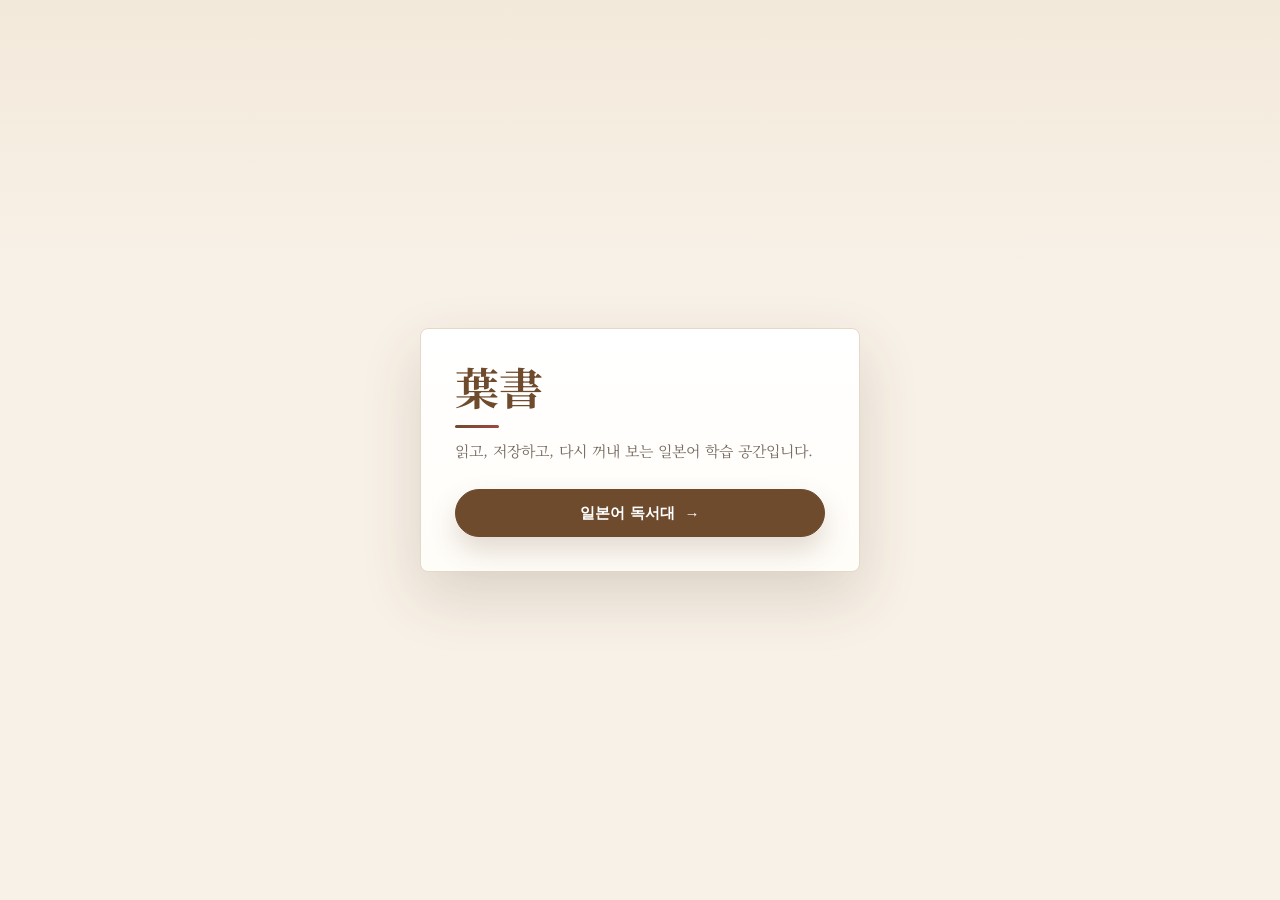
<file: index.html>
<!DOCTYPE html>
<html lang="ko">
<head>
    <meta charset="UTF-8">
    <link rel="icon" href="data:;base64,iVBORw0KGgoAAAANSUhEUgAAAAEAAAABCAYAAAAfFcSJAAAADUlEQVR42mNk+M9QDwADhgGAWjR9awAAAABJRU5ErkJggg==">
    <meta name="viewport" content="width=device-width, initial-scale=1.0">
    <title>葉書 독서대</title>
    <link href="https://fonts.googleapis.com/css2?family=Noto+Serif+JP:wght@400;500;700&family=Noto+Serif+KR:wght@400;500;700&display=swap" rel="stylesheet">
    <link rel="stylesheet" href="src/style.css">
</head>
<body>
    <main class="home-card">
        <h1>葉書</h1>
        <p>읽고, 저장하고, 다시 꺼내 보는 일본어 학습 공간입니다.</p>
        <nav class="home-nav" aria-label="독서대 선택">
            <a class="primary" href="jp/" id="jp-entry-link">일본어 독서대</a>
        </nav>
    </main>
    <div class="login-dialog" id="jp-login-dialog" aria-hidden="true">
        <form class="login-card" id="jp-login-form">
            <div class="login-label">단어장 로그인</div>
            <div class="login-title">일본어 단어장</div>
            <label class="login-field">
                <span>사용자 ID</span>
                <input type="text" id="home-sync-user-id" autocomplete="username" placeholder="예: my-jp-words" required>
            </label>
            <label class="login-field">
                <span>비밀번호</span>
                <input type="password" id="home-sync-password" autocomplete="current-password" placeholder="단어장 비밀번호" required>
            </label>
            <div class="login-status" id="home-login-status">같은 ID와 비밀번호로 PC와 모바일 단어장을 불러옵니다.</div>
            <div class="login-actions">
                <button type="button" class="secondary" id="home-login-cancel">취소</button>
                <button type="submit" class="primary">들어가기</button>
            </div>
        </form>
    </div>
    <script type="module" src="src/home.js"></script>
</body>
</html>
</file>
<file: src/style.css>
:root {
    --bg-main: #f8f1e7;
    --bg-panel: #ffffff;
    --bg-reader: #fffaf1;
    --ink: #30271f;
    --muted: #776b60;
    --line: #e5d8c8;
    --line-strong: #d5c3ae;
    --primary: #6f4b2e;
    --primary-hover: #52361f;
    --primary-soft: #f1e4d2;
    --accent: #a0473f;
    --shadow-md: 0 12px 28px rgba(72, 48, 29, 0.09);
    --shadow-lg: 0 24px 60px rgba(72, 48, 29, 0.16);
    --radius-md: 8px;
    --ease: cubic-bezier(0.2, 0.8, 0.2, 1);
    --ui-font: ui-sans-serif, -apple-system, BlinkMacSystemFont, "Segoe UI", "Noto Sans KR", sans-serif;
    --serif-font: "Noto Serif KR", "Noto Serif JP", "Shippori Mincho", "MS Mincho", "Yu Mincho", serif;
}

* {
    box-sizing: border-box;
}

body {
    min-height: 100vh;
    margin: 0;
    display: grid;
    place-items: center;
    padding: 24px;
    background:
        linear-gradient(180deg, rgba(242, 231, 216, 0.82) 0, rgba(248, 241, 231, 0) 270px),
        var(--bg-main);
    color: var(--ink);
    font-family: var(--serif-font);
}

.home-card {
    width: min(440px, 100%);
    padding: 34px;
    border: 1px solid var(--line);
    border-radius: var(--radius-md);
    background:
        linear-gradient(180deg, rgba(255, 255, 255, 0.96), rgba(255, 253, 248, 0.96)),
        var(--bg-panel);
    box-shadow: var(--shadow-lg);
}

h1 {
    margin: 0 0 10px;
    color: var(--primary);
    font-size: 44px;
    font-weight: 700;
    line-height: 1.05;
    letter-spacing: 0;
}

h1::after {
    content: "";
    display: block;
    width: 44px;
    height: 3px;
    margin-top: 16px;
    border-radius: 999px;
    background: linear-gradient(90deg, var(--primary), var(--accent));
}

p {
    margin: 0 0 26px;
    color: var(--muted);
    font-size: 15px;
    line-height: 1.7;
}

.home-nav {
    display: grid;
    gap: 10px;
}

a,
.login-actions button {
    display: inline-flex;
    align-items: center;
    justify-content: center;
    min-height: 48px;
    padding: 13px 18px;
    border: 1px solid var(--line);
    border-radius: 999px;
    background: #ffffff;
    color: var(--primary);
    font-family: var(--ui-font);
    font-size: 15px;
    font-weight: 900;
    text-align: center;
    text-decoration: none;
    box-shadow: var(--shadow-md);
    transition: transform 0.22s var(--ease), box-shadow 0.22s var(--ease), background-color 0.22s var(--ease), border-color 0.22s var(--ease);
}

a.primary,
.login-actions .primary {
    border-color: var(--primary);
    background: var(--primary);
    color: #ffffff;
    box-shadow: 0 14px 28px rgba(111, 75, 46, 0.2);
}

a.primary::after {
    content: "→";
    margin-left: 10px;
    transition: transform 0.22s var(--ease);
}

a:hover,
.login-actions button:hover {
    transform: translateY(-1px);
    box-shadow: var(--shadow-lg);
}

a.primary:hover,
.login-actions .primary:hover {
    background: var(--primary-hover);
    border-color: var(--primary-hover);
}

a.primary:hover::after {
    transform: translateX(2px);
}

a:focus-visible {
    outline: 3px solid rgba(111, 75, 46, 0.22);
    outline-offset: 3px;
}

.login-dialog {
    position: fixed;
    inset: 0;
    display: flex;
    align-items: center;
    justify-content: center;
    padding: 20px;
    background: rgba(48, 39, 31, 0.38);
    opacity: 0;
    pointer-events: none;
    transition: opacity 0.22s var(--ease);
}

.login-dialog.show {
    opacity: 1;
    pointer-events: auto;
}

.login-card {
    width: min(380px, 100%);
    display: grid;
    gap: 12px;
    padding: 24px;
    border: 1px solid var(--line);
    border-radius: var(--radius-md);
    background: #ffffff;
    box-shadow: var(--shadow-lg);
}

.login-label,
.login-field,
.login-status,
.login-actions button {
    font-family: var(--ui-font);
}

.login-label {
    color: var(--primary);
    font-size: 12px;
    font-weight: 900;
}

.login-title {
    margin-bottom: 4px;
    color: var(--ink);
    font-size: 24px;
    font-weight: 700;
    line-height: 1.2;
}

.login-field {
    display: grid;
    gap: 6px;
}

.login-field span {
    color: var(--muted);
    font-size: 12px;
    font-weight: 900;
}

.login-field input {
    min-height: 42px;
    padding: 10px 12px;
    border: 1px solid var(--line);
    border-radius: 6px;
    color: var(--ink);
    font: inherit;
}

.login-status {
    color: var(--muted);
    font-size: 12px;
    line-height: 1.5;
}

.login-actions {
    display: flex;
    justify-content: flex-end;
    gap: 8px;
    margin-top: 4px;
}

.login-actions button {
    min-height: 40px;
    cursor: pointer;
    font-size: 14px;
}

.login-actions .secondary {
    background: #ffffff;
    color: var(--primary);
}

@media (max-width: 520px) {
    body {
        padding: 18px;
    }

    .home-card {
        padding: 28px 22px;
    }

    h1 {
        font-size: 38px;
    }
}
</file>
<file: jp/src/reader.css>
@import url('https://fonts.googleapis.com/css2?family=Noto+Serif+JP:wght@400;500;700&family=Noto+Serif+KR:wght@400;500;700&display=swap');

:root {
    --bg-main: #f8f1e7;
    --bg-panel: #ffffff;
    --bg-soft: #f2e7d8;
    --bg-reader: #fffaf1;
    --ink: #30271f;
    --muted: #776b60;
    --faint: #a99a8b;
    --line: #e5d8c8;
    --line-strong: #d5c3ae;
    --primary: #6f4b2e;
    --primary-hover: #52361f;
    --primary-soft: #f1e4d2;
    --accent: #a0473f;
    --accent-soft: #f5ded9;
    --danger: #a9434e;
    --hint-kana: #2b6f86;
    --hint-both: #356f4d;
    --hint-stage3: #a75c36;
    --shadow-sm: 0 2px 8px rgba(72, 48, 29, 0.05);
    --shadow-md: 0 12px 28px rgba(72, 48, 29, 0.09);
    --shadow-lg: 0 24px 60px rgba(72, 48, 29, 0.16);
    --radius-sm: 6px;
    --radius-md: 8px;
    --ease: cubic-bezier(0.2, 0.8, 0.2, 1);
    --ui-font: ui-sans-serif, -apple-system, BlinkMacSystemFont, "Segoe UI", "Noto Sans KR", sans-serif;
    --serif-font: "Noto Serif KR", "Noto Serif JP", "Shippori Mincho", "MS Mincho", "Yu Mincho", serif;
}

* {
    box-sizing: border-box;
}

body {
    min-height: 100vh;
    margin: 0;
    padding: 28px 20px 112px;
    background:
        linear-gradient(180deg, rgba(242, 231, 216, 0.82) 0, rgba(248, 241, 231, 0) 260px),
        var(--bg-main);
    color: var(--ink);
    font-family: var(--serif-font);
    line-height: 1.75;
    -webkit-tap-highlight-color: transparent;
}

button,
input,
textarea,
select {
    font: inherit;
}

button {
    -webkit-appearance: none;
    appearance: none;
}

button:focus-visible,
a:focus-visible,
input:focus-visible,
textarea:focus-visible,
select:focus-visible {
    outline: 3px solid rgba(111, 75, 46, 0.22);
    outline-offset: 3px;
}

.page-content {
    display: none;
    animation: pageIn 0.38s var(--ease);
}

.page-content.active {
    display: block;
}

@keyframes pageIn {
    from {
        opacity: 0;
        transform: translateY(8px);
    }
    to {
        opacity: 1;
        transform: translateY(0);
    }
}

.container {
    width: min(100%, 720px);
    margin: 0 auto;
}

.reader-top-actions {
    display: flex;
    justify-content: flex-start;
    margin-bottom: 12px;
}

.home-link {
    display: inline-flex;
    align-items: center;
    min-height: 34px;
    padding: 7px 13px;
    border: 1px solid var(--line);
    border-radius: 999px;
    background: rgba(255, 255, 255, 0.76);
    color: var(--muted);
    font-family: var(--ui-font);
    font-size: 13px;
    font-weight: 700;
    line-height: 1;
    text-decoration: none;
    box-shadow: var(--shadow-sm);
    transition: transform 0.2s var(--ease), box-shadow 0.2s var(--ease), color 0.2s var(--ease), border-color 0.2s var(--ease);
}

.home-link::before {
    content: "←";
    margin-right: 7px;
    color: var(--primary);
}

.home-link:hover {
    border-color: var(--line-strong);
    color: var(--primary);
    box-shadow: var(--shadow-md);
    transform: translateY(-1px);
}

h2 {
    margin: 0 0 24px;
    color: var(--ink);
    font-size: 27px;
    font-weight: 700;
    line-height: 1.25;
    text-align: center;
    letter-spacing: 0;
}

h2::after {
    content: "";
    display: block;
    width: 42px;
    height: 3px;
    margin: 14px auto 0;
    border-radius: 999px;
    background: linear-gradient(90deg, var(--primary), var(--accent));
}

#input-page {
    display: flex;
    flex-direction: column;
    gap: 14px;
}

#text-input,
.prompt-content {
    width: 100%;
    border: 1px solid var(--line);
    border-radius: var(--radius-md);
    background: var(--bg-reader);
    color: var(--ink);
    box-shadow: var(--shadow-sm);
}

#text-input {
    min-height: 300px;
    padding: 20px;
    resize: vertical;
    font-family: "Cascadia Mono", "SFMono-Regular", Consolas, monospace;
    font-size: 14px;
    line-height: 1.65;
    transition: border-color 0.2s var(--ease), box-shadow 0.2s var(--ease), background-color 0.2s var(--ease);
}

#text-input::placeholder {
    color: var(--faint);
}

#text-input:focus {
    border-color: rgba(49, 92, 79, 0.48);
    background: #ffffff;
    box-shadow: 0 0 0 4px rgba(111, 75, 46, 0.1), var(--shadow-md);
    outline: none;
}

.btn,
.sm-add-btn,
.copy-btn,
.card-btn,
.word-save-actions button {
    border: 1px solid transparent;
    border-radius: 999px;
    cursor: pointer;
    font-family: var(--ui-font);
    font-weight: 800;
    letter-spacing: 0;
    transition: transform 0.2s var(--ease), box-shadow 0.2s var(--ease), background-color 0.2s var(--ease), border-color 0.2s var(--ease), color 0.2s var(--ease);
}

.btn {
    width: 100%;
    padding: 15px 18px;
    font-size: 15px;
}

.start-btn {
    background: var(--primary);
    color: #ffffff;
    box-shadow: 0 12px 24px rgba(111, 75, 46, 0.18);
}

.start-btn:hover {
    background: var(--primary-hover);
    box-shadow: 0 16px 32px rgba(111, 75, 46, 0.22);
    transform: translateY(-1px);
}

.back-btn {
    width: auto;
    margin-bottom: 14px;
    padding: 10px 15px;
    background: #ffffff;
    border-color: var(--line);
    color: var(--primary);
    box-shadow: var(--shadow-sm);
}

.back-btn:hover {
    border-color: var(--line-strong);
    box-shadow: var(--shadow-md);
    transform: translateY(-1px);
}

#viewer-page {
    display: none;
}

#viewer-area {
    min-height: 280px;
    display: flex;
    flex-wrap: wrap;
    align-content: flex-start;
    align-items: baseline;
    padding: 34px 30px;
    border: 1px solid var(--line);
    border-radius: var(--radius-md);
    background: var(--bg-reader);
    box-shadow: var(--shadow-md);
    color: var(--ink);
    font-size: 21px;
    line-height: 2.25;
    word-break: break-all;
}

.word {
    display: inline-block;
    position: relative;
    margin: 0;
    padding: 2px 0;
    border-radius: 5px;
    white-space: pre;
    transition: background-color 0.2s var(--ease), color 0.2s var(--ease), box-shadow 0.2s var(--ease);
}

.word.playable {
    cursor: pointer;
}

.word.playable:hover {
    background: var(--primary-soft);
    color: var(--primary);
    box-shadow: 0 0 0 3px var(--primary-soft);
}

.word.stage-1 {
    color: var(--hint-kana);
    background: rgba(43, 111, 134, 0.08);
}

.word.stage-2 {
    color: var(--hint-both);
    background: rgba(53, 111, 77, 0.08);
}

.word.stage-3 {
    color: var(--hint-stage3);
    background: rgba(167, 92, 54, 0.08);
}

.word::after {
    content: attr(data-hint);
    display: inline-block;
    margin-left: 2px;
    color: inherit;
    font-family: var(--ui-font);
    font-size: 13px;
    font-weight: 800;
    letter-spacing: 0;
    vertical-align: baseline;
}

.br-block {
    display: block;
    width: 100%;
    height: 15px;
}

.study-card-area {
    position: relative;
    min-height: 260px;
    margin-bottom: 18px;
    padding: 34px 26px 28px;
    border: 1px solid var(--line);
    border-radius: var(--radius-md);
    background:
        linear-gradient(180deg, rgba(255, 255, 255, 0.96), rgba(255, 253, 248, 0.96)),
        var(--bg-panel);
    box-shadow: var(--shadow-md);
    text-align: center;
}

.sync-panel {
    display: grid;
    grid-template-columns: minmax(0, 1fr) auto;
    gap: 10px 12px;
    margin-bottom: 18px;
    padding: 14px;
    border: 1px solid var(--line);
    border-radius: var(--radius-md);
    background: rgba(255, 255, 255, 0.78);
    box-shadow: var(--shadow-sm);
}

.sync-account {
    align-self: end;
    min-height: 40px;
    display: flex;
    align-items: center;
    padding: 9px 12px;
    border: 1px solid var(--line);
    border-radius: var(--radius-sm);
    background: #ffffff;
    color: var(--primary);
    font-family: var(--ui-font);
    font-size: 13px;
    font-weight: 900;
}

.sync-field {
    min-width: 0;
    display: grid;
    gap: 6px;
    font-family: var(--ui-font);
}

.sync-field span {
    color: var(--muted);
    font-size: 12px;
    font-weight: 900;
}

.sync-field input {
    width: 100%;
    min-height: 40px;
    padding: 10px 12px;
    border: 1px solid var(--line);
    border-radius: var(--radius-sm);
    background: #ffffff;
    color: var(--ink);
    font-family: var(--ui-font);
    font-size: 14px;
    outline: none;
}

.sync-field input:focus {
    border-color: rgba(49, 92, 79, 0.46);
    box-shadow: 0 0 0 3px rgba(111, 75, 46, 0.1);
}

.sync-actions {
    display: flex;
    flex-wrap: wrap;
    align-items: end;
    gap: 8px;
}

.sync-btn {
    min-height: 40px;
    padding: 0 14px;
    border: 1px solid var(--line);
    border-radius: 999px;
    background: #ffffff;
    color: var(--primary);
    cursor: pointer;
    font-family: var(--ui-font);
    font-size: 13px;
    font-weight: 900;
    box-shadow: var(--shadow-sm);
    transition: transform 0.2s var(--ease), box-shadow 0.2s var(--ease), background-color 0.2s var(--ease), border-color 0.2s var(--ease), color 0.2s var(--ease);
}

.sync-btn.primary {
    border-color: var(--primary);
    background: var(--primary);
    color: #ffffff;
}

.sync-btn.danger {
    border-color: rgba(169, 67, 78, 0.34);
    color: var(--danger);
}

.sync-btn:hover {
    border-color: var(--line-strong);
    box-shadow: var(--shadow-md);
    transform: translateY(-1px);
}

.sync-btn.primary:hover {
    background: var(--primary-hover);
}

.sync-btn.danger:hover {
    border-color: var(--danger);
    background: rgba(169, 67, 78, 0.08);
}

.sync-status {
    grid-column: 1 / -1;
    color: var(--muted);
    font-family: var(--ui-font);
    font-size: 12px;
    line-height: 1.55;
}

#card-counter {
    margin-bottom: 20px;
    color: var(--faint);
    font-family: var(--ui-font);
    font-size: 12px;
    font-weight: 800;
    letter-spacing: 0;
}

.study-card-jp {
    margin: 0 auto 20px;
    padding: 0 48px;
    color: var(--primary);
    font-size: 36px;
    font-weight: 700;
    line-height: 1.25;
    letter-spacing: 0;
}

.study-card-hint {
    display: inline-flex;
    align-items: center;
    justify-content: center;
    min-width: 176px;
    min-height: 44px;
    padding: 10px 22px;
    border: 1px solid rgba(49, 92, 79, 0.16);
    border-radius: 999px;
    background: var(--primary-soft);
    color: var(--primary);
    cursor: pointer;
    font-family: var(--serif-font);
    font-size: 15px;
    font-weight: 700;
    user-select: none;
    transition: transform 0.2s var(--ease), box-shadow 0.2s var(--ease), background-color 0.2s var(--ease), color 0.2s var(--ease);
}

.study-card-hint:hover {
    box-shadow: 0 12px 22px rgba(49, 92, 79, 0.12);
    transform: translateY(-1px);
}

.study-card-hint.revealed {
    background: var(--primary);
    border-color: var(--primary);
    color: #ffffff;
}

.card-controls {
    display: flex;
    justify-content: center;
    gap: 10px;
    margin-top: 28px;
}

.card-btn {
    min-width: 112px;
    padding: 10px 17px;
    border-color: var(--line);
    background: #ffffff;
    color: var(--ink);
    font-size: 14px;
    box-shadow: var(--shadow-sm);
}

.card-btn:hover {
    border-color: var(--line-strong);
    color: var(--primary);
    box-shadow: var(--shadow-md);
    transform: translateY(-1px);
}

.add-word-form {
    display: grid;
    grid-template-columns: 1fr 1fr 1.2fr auto;
    gap: 12px;
    margin: 24px 0;
    padding: 20px;
    border: 1px solid var(--line-strong);
    border-radius: var(--radius-md);
    background: #ffffff;
    /* 깊이감을 주기 위해 기존 shadow-sm 대신 살짝 투명도를 머금은 md급 섀도우 적용 */
    box-shadow: 0 8px 24px rgba(111, 75, 46, 0.04), var(--shadow-sm);
    position: relative;
    overflow: hidden;
}

/* 책갈피/노트 같은 느낌을 주는 왼쪽 포인트 브라운 선 가상 요소 */
.add-word-form::before {
    content: "";
    position: absolute;
    top: 0;
    left: 0;
    bottom: 0;
    width: 4px;
    background: linear-gradient(180deg, var(--primary), var(--accent));
}

/* 입력창 내부 스타일 정밀 세공 */
.add-word-form input {
    min-width: 0;
    height: 44px; /* 높이를 살짝 키워 안정감 확보 */
    padding: 10px 14px;
    border: 1px solid var(--line);
    border-radius: var(--radius-sm);
    background: var(--bg-reader); /* 은은한 미색 배경으로 눈의 피로도 감소 */
    color: var(--ink);
    font-family: var(--serif-font);
    font-size: 14px;
    font-weight: 500;
    outline: none;
    /* 포커스 시 부드러운 전환 효과 */
    transition: border-color 0.24s var(--ease), background-color 0.24s var(--ease), box-shadow 0.24s var(--ease);
}

/* 플레이스홀더를 조금 더 고급스러운 서체 느낌의 색상으로 튜닝 */
.add-word-form input::placeholder {
    color: var(--faint);
    font-family: var(--ui-font);
    font-size: 13px;
    opacity: 0.8;
}

/* 마우스를 올렸을 때 테두리를 살짝 선명하게 */
.add-word-form input:hover {
    border-color: var(--line-strong);
}

/* 🌟 포커스(선택) 되었을 때 고급스러운 브라운 음영과 메인 컬러 테두리 안착 */
.add-word-form input:focus {
    border-color: var(--primary);
    background: #ffffff;
    box-shadow: 0 0 0 4px rgba(111, 75, 46, 0.08);
}

.sm-add-btn {
    padding: 0 20px;
    background: var(--primary);
    color: #ffffff;
    font-size: 14px;
    box-shadow: 0 10px 20px rgba(111, 75, 46, 0.14);
}

.sm-add-btn:hover {
    background: var(--primary-hover);
    transform: translateY(-1px);
}

.list-header {
    display: flex;
    align-items: center;
    justify-content: space-between;
    gap: 12px;
    margin-bottom: 12px;
    padding: 0 2px;
}

.list-title {
    color: var(--ink);
    font-family: var(--ui-font);
    font-size: 14px;
    font-weight: 900;
}

.list-actions {
    display: flex;
    align-items: center;
    gap: 8px;
}

.sort-select {
    padding: 6px 10px;
    border: 1px solid var(--line);
    border-radius: var(--radius-sm);
    background: #ffffff;
    color: var(--ink);
    cursor: pointer;
    font-family: var(--ui-font);
    font-size: 13px;
}

.sort-select.native-sort-select {
    position: absolute;
    width: 1px;
    height: 1px;
    opacity: 0;
    pointer-events: none;
}

/* ==========================================================================
   ✨ [정밀 패치] 정렬 드롭다운 무조건 호버(Hover) & 옛날 스르륵 연출 연동 
   ========================================================================== */
.sort-dropdown {
    position: relative;
    z-index: 1000; /* 단어 리스트 아이템 위로 쾌적하게 얹어지도록 레이어 최적화 */
    width: 132px;
    font-family: var(--ui-font);
}

.sort-dropdown-trigger {
    width: 100%;
    min-height: 36px;
    display: flex;
    align-items: center;
    justify-content: space-between;
    gap: 10px;
    padding: 8px 12px 8px 14px;
    border: 1px solid var(--line);
    border-radius: 999px;
    background: #ffffff;
    color: var(--ink);
    cursor: pointer;
    font-family: var(--ui-font);
    font-size: 13px;
    font-weight: 900;
    box-shadow: var(--shadow-sm);
    
    /* 🌟 [수정] 마우스가 나갈 때 화살표와 버튼 원래대로 돌아가는 속도도 메뉴가 사라지는 시간과 맞춰줍니다. */
    transition: transform 0.22s var(--ease) 0.25s, box-shadow 0.22s var(--ease) 0.25s, border-color 0.22s var(--ease) 0.25s;
}

.sort-dropdown-trigger::after {
    content: "";
    width: 7px;
    height: 7px;
    border-right: 2px solid var(--primary);
    border-bottom: 2px solid var(--primary);
    transform: rotate(45deg) translateY(-2px);
    
    /* 🌟 [수정] 나갈 때 화살표가 다시 뒤집히는 타이밍에 지연(0.25s)을 줍니다. */
    transition: transform 0.24s var(--ease) 0.25s;
}

/* 🌟 [수정] 마우스를 올리는(Hover) 순간에는 딜레이 없이 즉시(0s) 애니메이션이 켜지도록 오버라이딩 */
.sort-dropdown:hover .sort-dropdown-trigger,
.sort-dropdown-trigger:hover {
    border-color: var(--line-strong);
    box-shadow: var(--shadow-md);
    transform: translateY(-1px);
    transition-delay: 0s;
}

/* 🌟 [수정] 올릴 때는 화살표가 즉시(0s) 뒤집히도록 연동 */
.sort-dropdown:hover .sort-dropdown-trigger::after {
    transform: rotate(225deg) translate(-2px, -1px);
    transition-delay: 0s;
}

.sort-dropdown-menu {
    position: absolute;
    top: 100%; 
    right: 0;
    width: 156px;
    display: flex !important;
    flex-direction: column;
    gap: 4px;
    
    /* 🌟 [수정] 사방 패딩을 넉넉히 주어 마우스가 조금만 빗겨 나가도 메뉴 내부에 있는 것으로 판정하게 만듭니다. */
    padding: 14px 10px 10px 10px; 
    
    border: 1px solid var(--line);
    border-radius: var(--radius-md);
    background: rgba(255, 255, 255, 0.98);
    box-shadow: var(--shadow-lg);
    opacity: 0;
    pointer-events: none;
    transform: translateY(-4px) scale(0.98);
    transform-origin: top right;
    transition: opacity 0.22s var(--ease) 0.25s, transform 0.22s var(--ease) 0.25s;
}

/* 🌟 [신규 추가] 버튼과 메뉴 사이의 보이지 않는 공중 틈새를 투명한 가상 벽(Before)으로 완전히 메웁니다. */
.sort-dropdown-menu::before {
    content: "";
    position: absolute;
    top: -15px; /* 🌟 메뉴판 위쪽으로 15px만큼 투명 다리를 뻗어 호버 끊김을 완벽 차단 */
    left: 0;
    width: 100%;
    height: 15px;
    background: transparent;
}

/* 드롭다운 영역 호버 시 옛날 애니메이션 속성을 깨워 스르륵 전개 */
.sort-dropdown:hover .sort-dropdown-menu {
    opacity: 1 !important;
    pointer-events: auto !important;
    transform: translateY(4px) scale(1) !important; /* 투명 패딩 공간만큼 부드럽게 안착 */
    
    /* 🌟 [핵심] 마우스를 올릴 때는 딜레이 시간을 0초(0s)로 초기화하여 버벅임 없이 즉시 열리게 만듭니다. */
    transition-delay: 0s !important;
}

.sort-dropdown-option {
    width: 100%;
    padding: 8px 10px;
    border: 0;
    border-radius: var(--radius-sm);
    background: transparent;
    color: var(--ink);
    cursor: pointer;
    font-family: var(--ui-font);
    font-size: 13px;
    font-weight: 800;
    text-align: left;
    transition: transform 0.16s var(--ease), background-color 0.16s var(--ease), color 0.16s var(--ease);
}

.sort-dropdown-option:hover,
.sort-dropdown-option.selected {
    background: var(--primary-soft);
    color: var(--primary);
}

.sort-dropdown-option:hover {
    transform: translateX(2px);
}

/* ========================================================================== */

.wordbook-list {
    display: flex;
    flex-direction: column;
    gap: 9px;
    margin-bottom: 40px;
}

.wordbook-empty {
    padding: 28px 0;
    color: var(--muted);
    font-family: var(--ui-font);
    font-size: 14px;
    text-align: center;
}

.wordbook-item {
    display: flex;
    align-items: center;
    justify-content: space-between;
    gap: 14px;
    padding: 15px 16px;
    border: 1px solid var(--line);
    border-radius: var(--radius-md);
    background: rgba(255, 255, 255, 0.88);
    box-shadow: var(--shadow-sm);
    transition: transform 0.2s var(--ease), box-shadow 0.2s var(--ease), border-color 0.2s var(--ease);
}

.wordbook-item:hover {
    border-color: var(--line-strong);
    box-shadow: var(--shadow-md);
    transform: translateY(-1px);
}

.wordbook-body {
    min-width: 0;
}

.wordbook-item .jp {
    color: var(--ink);
    font-size: 18px;
    font-weight: 700;
}

.wordbook-item .meta {
    margin-left: 9px;
    color: var(--muted);
    font-size: 13px;
}

.wordbook-actions {
    display: flex;
    align-items: center;
    flex-shrink: 0;
    gap: 6px;
}

.tts-btn {
    width: 34px;
    height: 34px;
    display: inline-flex;
    align-items: center;
    justify-content: center;
    position: relative;
    border: 1px solid var(--line);
    border-radius: 999px;
    background: #ffffff;
    color: var(--primary);
    cursor: pointer;
    box-shadow: var(--shadow-sm);
    transition: transform 0.18s var(--ease), box-shadow 0.18s var(--ease), background-color 0.18s var(--ease), border-color 0.18s var(--ease), color 0.18s var(--ease);
}

.tts-icon {
    width: 20px;
    height: 20px;
    display: block;
    overflow: visible;
}

.tts-icon-body {
    fill: currentColor;
}

.tts-icon-wave {
    fill: none;
    stroke: currentColor;
    stroke-linecap: round;
    stroke-linejoin: round;
    stroke-width: 2;
    opacity: 0.78;
}

.tts-btn:hover,
.tts-btn.is-playing {
    border-color: var(--primary);
    background: var(--primary);
    color: #ffffff;
    box-shadow: 0 10px 18px rgba(111, 75, 46, 0.18);
    transform: translateY(-1px);
}

.tts-btn:active {
    transform: translateY(0) scale(0.96);
}

.tts-btn.study-tts-btn {
    position: absolute;
    top: 20px;
    right: 20px;
    width: 38px;
    height: 38px;
}

.wordbook-item .remove-btn {
    width: 28px;
    height: 28px;
    border: none;
    border-radius: 50%;
    background-color: transparent; 
    color: var(--ink-sub, #868e96);
    cursor: pointer;
    display: inline-flex;
    align-items: center;
    justify-content: center;
    font-size: 20px; 
    line-height: 1;  
    font-family: Arial, sans-serif; 
    transition: background-color 0.18s ease, color 0.18s ease;
}

.wordbook-item .remove-btn:hover {
    background-color: var(--danger-soft, #ffe3e3); 
    color: var(--danger, #e63946);                 
}

#clear-all-btn {
    width: auto !important;
    height: auto !important;
    border-radius: 6px !important;
    padding: 6px 12px !important;
    background-color: transparent !important;
    color: var(--danger, #e63946) !important;
    border: 1px solid var(--danger, #e63946) !important;
    font-size: 13px !important;
    font-weight: 600 !important;
    cursor: pointer;
    display: inline-flex;
    align-items: center;
    justify-content: center;
    transition: background-color 0.2s ease, color 0.2s ease;
}

#clear-all-btn:hover {
    background-color: var(--danger, #e63946) !important;
    color: #ffffff !important; 
}

.prompt-box {
    width: min(100%, 720px);
    margin: 24px auto 0;
    padding: 18px;
    border: 1px solid var(--line);
    border-radius: var(--radius-md);
    background: rgba(255, 255, 255, 0.76);
    box-shadow: var(--shadow-sm);
}

.prompt-header {
    display: flex;
    align-items: center;
    justify-content: space-between;
    gap: 12px;
    margin-bottom: 12px;
}

.prompt-title {
    color: var(--primary);
    font-family: var(--ui-font);
    font-size: 13px;
    font-weight: 900;
}

.copy-btn {
    padding: 8px 14px;
    border-color: var(--line);
    background: #ffffff;
    color: var(--ink);
    font-size: 13px;
    box-shadow: var(--shadow-sm);
}

.copy-btn:hover {
    border-color: var(--line-strong);
    color: var(--primary);
    box-shadow: var(--shadow-md);
    transform: translateY(-1px);
}

.copy-btn.success {
    border-color: var(--primary);
    background: var(--primary);
    color: #ffffff;
}

.prompt-content {
    height: 116px;
    padding: 13px;
    overflow-y: auto;
    color: #47514b;
    font-family: "Cascadia Mono", "SFMono-Regular", Consolas, monospace;
    font-size: 12px;
    line-height: 1.55;
    white-space: pre-wrap;
    word-break: break-all;
}

.word-save-dialog {
    position: fixed;
    inset: 0;
    z-index: 2000;
    display: flex;
    align-items: center;
    justify-content: center;
    padding: 20px;
    background: rgba(25, 34, 29, 0.42);
    -webkit-backdrop-filter: blur(8px);
    backdrop-filter: blur(8px);
    opacity: 0;
    pointer-events: none;
    transition: opacity 0.24s var(--ease);
}

.word-save-dialog.show {
    opacity: 1;
    pointer-events: auto;
}

.word-save-card {
    width: min(100%, 370px);
    padding: 24px;
    border: 1px solid var(--line);
    border-radius: var(--radius-md);
    background: #ffffff;
    box-shadow: var(--shadow-lg);
    transform: translateY(10px) scale(0.98);
    transition: transform 0.28s var(--ease);
}

.word-save-dialog.show .word-save-card {
    transform: translateY(0) scale(1);
}

.word-save-label {
    margin-bottom: 6px;
    color: var(--primary);
    font-family: var(--ui-font);
    font-size: 12px;
    font-weight: 900;
    letter-spacing: 0;
}

.danger-label {
    color: var(--danger);
}

.word-save-title {
    margin-bottom: 6px;
    color: var(--ink);
    font-size: 24px;
    font-weight: 700;
    letter-spacing: 0;
    line-height: 1.25;
}

.word-save-meta {
    margin-bottom: 16px;
    color: var(--muted);
    font-size: 14px;
}

.word-save-message {
    margin-bottom: 22px;
    color: var(--ink);
    font-size: 15px;
    line-height: 1.6;
}

.word-save-actions {
    display: flex;
    justify-content: flex-end;
    gap: 10px;
}

.word-save-actions button {
    padding: 10px 16px;
    font-size: 14px;
}

.word-save-cancel {
    border-color: var(--line) !important;
    background: #ffffff;
    color: var(--muted);
}

.word-save-cancel:hover {
    border-color: var(--line-strong) !important;
    color: var(--ink);
}

.word-save-confirm {
    background: var(--primary);
    color: #ffffff;
}

.word-save-confirm:hover {
    background: var(--primary-hover);
}

.word-clear-confirm {
    background: var(--danger);
    color: #ffffff;
}

.word-clear-confirm:hover {
    background: #953b43;
}

.custom-toast {
    position: fixed;
    bottom: 96px;
    left: 50%;
    z-index: 9999;
    min-width: 260px;
    max-width: calc(100% - 36px);
    padding: 13px 22px;
    border-radius: 999px;
    background: rgba(28, 37, 32, 0.94);
    color: #ffffff;
    font-family: var(--ui-font);
    font-size: 14px;
    font-weight: 800;
    text-align: center;
    box-shadow: var(--shadow-lg);
    opacity: 0;
    pointer-events: none;
    transform: translateX(-50%) translateY(16px);
    transition: opacity 0.28s var(--ease), transform 0.28s var(--ease);
}

.custom-toast.error-toast {
    background: rgba(176, 75, 84, 0.95);
}

.custom-toast.show {
    opacity: 1;
    transform: translateX(-50%) translateY(0);
}

.tab-bar {
    position: fixed;
    left: 50%;
    bottom: 18px;
    z-index: 1000;
    width: min(calc(100% - 32px), 480px);
    height: 60px;
    display: flex;
    align-items: center;
    gap: 6px;
    padding: 6px;
    border: 1px solid rgba(203, 216, 207, 0.9);
    border-radius: 999px;
    background: rgba(255, 255, 255, 0.84);
    -webkit-backdrop-filter: blur(16px);
    backdrop-filter: blur(16px);
    box-shadow: var(--shadow-lg);
    transform: translateX(-50%);
}

.tab-btn {
    height: 100%;
    flex: 1;
    border: 0;
    border-radius: 999px;
    background: transparent;
    color: var(--muted);
    cursor: pointer;
    font-family: var(--ui-font);
    font-size: 13px;
    font-weight: 900;
    letter-spacing: 0;
    transition: background-color 0.22s var(--ease), color 0.22s var(--ease), box-shadow 0.22s var(--ease), transform 0.22s var(--ease);
}

.tab-btn:hover {
    color: var(--primary);
}

.tab-btn.active {
    background: var(--primary);
    color: #ffffff;
    box-shadow: 0 10px 20px rgba(111, 75, 46, 0.18);
}

@media (max-width: 720px) {
    body {
        padding: 18px 14px 104px;
    }

    h2 {
        font-size: 23px;
    }

    #viewer-area {
        padding: 24px 18px;
        font-size: 19px;
        line-height: 2.15;
    }

    .study-card-area {
        padding: 34px 18px 26px;
    }

    .sync-panel {
        grid-template-columns: 1fr;
    }

    .sync-actions {
        align-items: stretch;
    }

    .sync-btn {
        flex: 1;
    }

    .study-card-jp {
        padding: 0 42px;
        font-size: 31px;
    }

    .add-word-form {
        grid-template-columns: 1fr;
    }

    .sm-add-btn {
        min-height: 42px;
    }

    .list-header {
        align-items: flex-start;
        flex-direction: column;
    }

    .list-actions {
        width: 100%;
        justify-content: space-between;
    }

    .wordbook-item {
        align-items: flex-start;
    }

    .wordbook-item .meta {
        display: block;
        margin: 3px 0 0;
    }

    .sort-dropdown:hover .sort-dropdown-menu {
        display: flex !important;
        opacity: 1 !important;
        pointer-events: auto !important;
        transform: translateY(4px) scale(1) !important;
    }
}

/* 팝업 카드 전체 스타일 (여백 축소) */
.word-save-dialog .word-save-card {
    padding: 24px 28px; /* 32px 36px -> 24px 28px로 축소 */
    border-radius: 14px;
    background: #ffffff;
    text-align: left;
    box-shadow: 0 8px 24px rgba(0, 0, 0, 0.12);
    max-width: 360px; /* 너비도 살짝 슬림하게 변경 */
    width: 90%;
}

/* 상단 라벨 (단어 안내) */
.word-save-dialog .word-save-label {
    font-family: var(--ui-font);
    font-size: 13px; /* 14px -> 13px */
    color: #6b4e3d;
    font-weight: 700;
    margin-bottom: 6px;
}

/* 표제어 (큰 단어 원형) */
.word-save-dialog .word-save-title {
    font-family: var(--serif-font);
    font-size: 26px; /* 32px -> 26px로 대폭 축소 */
    font-weight: 700;
    color: #222222;
    margin: 0 0 4px 0;
    line-height: 1.2;
}

/* 요미가나 및 뜻 (가운뎃점 서브 텍스트) */
.word-save-dialog .word-save-meta {
    font-family: var(--serif-font);
    font-size: 14px; /* 16px -> 14px */
    color: #7a7a7a;
    margin-bottom: 18px; /* 여백 줄임 */
    line-height: 1.4;
}

/* 안내 메시지 (이 단어를 모르는 단어장에 보관할까요?) */
.word-save-dialog .word-save-message {
    font-family: var(--ui-font);
    font-size: 14px; /* 16px -> 14px */
    color: #222222;
    margin-bottom: 20px; /* 여백 줄임 */
}

/* 버튼 컨테이너 */
.word-save-dialog .word-save-actions {
    display: flex;
    justify-content: flex-end; 
    gap: 10px;
}

/* [나중에] 버튼 스타일 */
.word-save-dialog .word-save-cancel {
    font-family: var(--ui-font);
    background: #ffffff;
    border: 1px solid #e2d7cd;
    color: #555555;
    padding: 8px 20px; /* 버튼 크기 축소 */
    border-radius: 20px;
    font-weight: 700;
    font-size: 14px; /* 15px -> 14px */
    cursor: pointer;
    transition: background 0.2s;
}
.word-save-dialog .word-save-cancel:hover {
    background: #faf6f2;
}

/* [보관하기] 버튼 스타일 */
.word-save-dialog .word-save-confirm {
    font-family: var(--ui-font);
    background-color: #6b4e3d;
    color: #ffffff;
    border: none;
    padding: 8px 20px; /* 버튼 크기 축소 */
    border-radius: 20px;
    font-weight: 700;
    font-size: 14px; /* 15px -> 14px */
    cursor: pointer;
    transition: opacity 0.2s;
}
.word-save-dialog .word-save-confirm:hover {
    opacity: 0.9;
}
</file>
